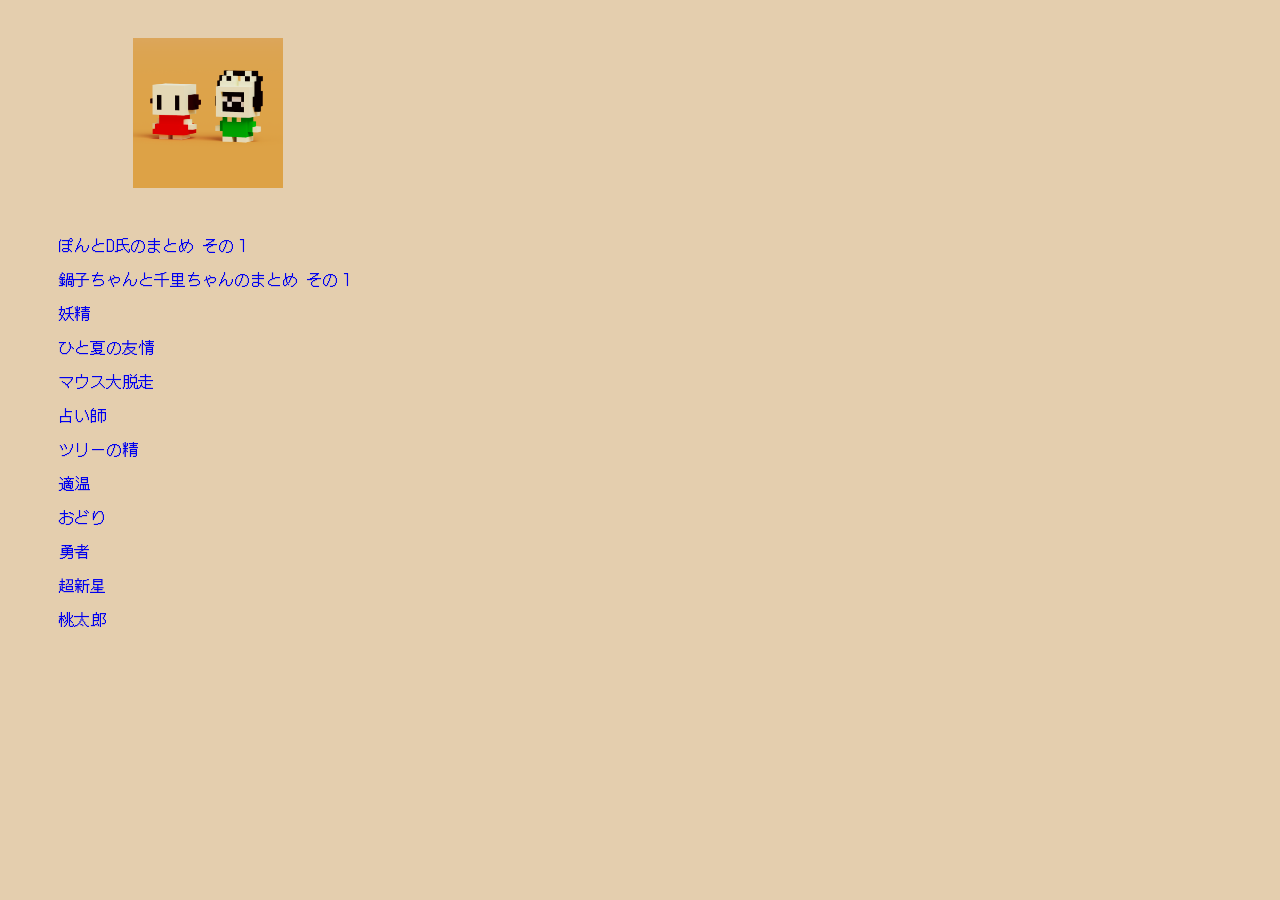
<file: index.html>
<!DOCTYPE html>
<html lang="ja">
<head>
  <meta charset="UTF-8">
  <meta name="viewport" content="width=device-width, initial-scale=1.0">
  <title>わもべらのすみか</title>
  <link rel="stylesheet" href="style.css">
</head>
<body>
  <img class="icon" src="image/pond2.png" alt="ボクセルのぽんとD氏の画像">
  <ul class="mannga-list">
    <li><a href="manga/pond-1.html">ぽんとD氏のまとめ その１</a></li>
    <li><a href="#">鍋子ちゃんと千里ちゃんのまとめ その１</a></li>
    <li><a href="#">妖精</a></li>
    <li><a href="#">ひと夏の友情</a></li>
    <li><a href="#">マウス大脱走</a></li>
    <li><a href="#">占い師</a></li>
    <li><a href="#">ツリーの精</a></li>
    <li><a href="#">適温</a></li>
    <li><a href="#">おどり</a></li>
    <li><a href="#">勇者</a></li>
    <li><a href="#">超新星</a></li>
    <li><a href="#">桃太郎</a></li>
  </ul>
</body>
</html>
</file>
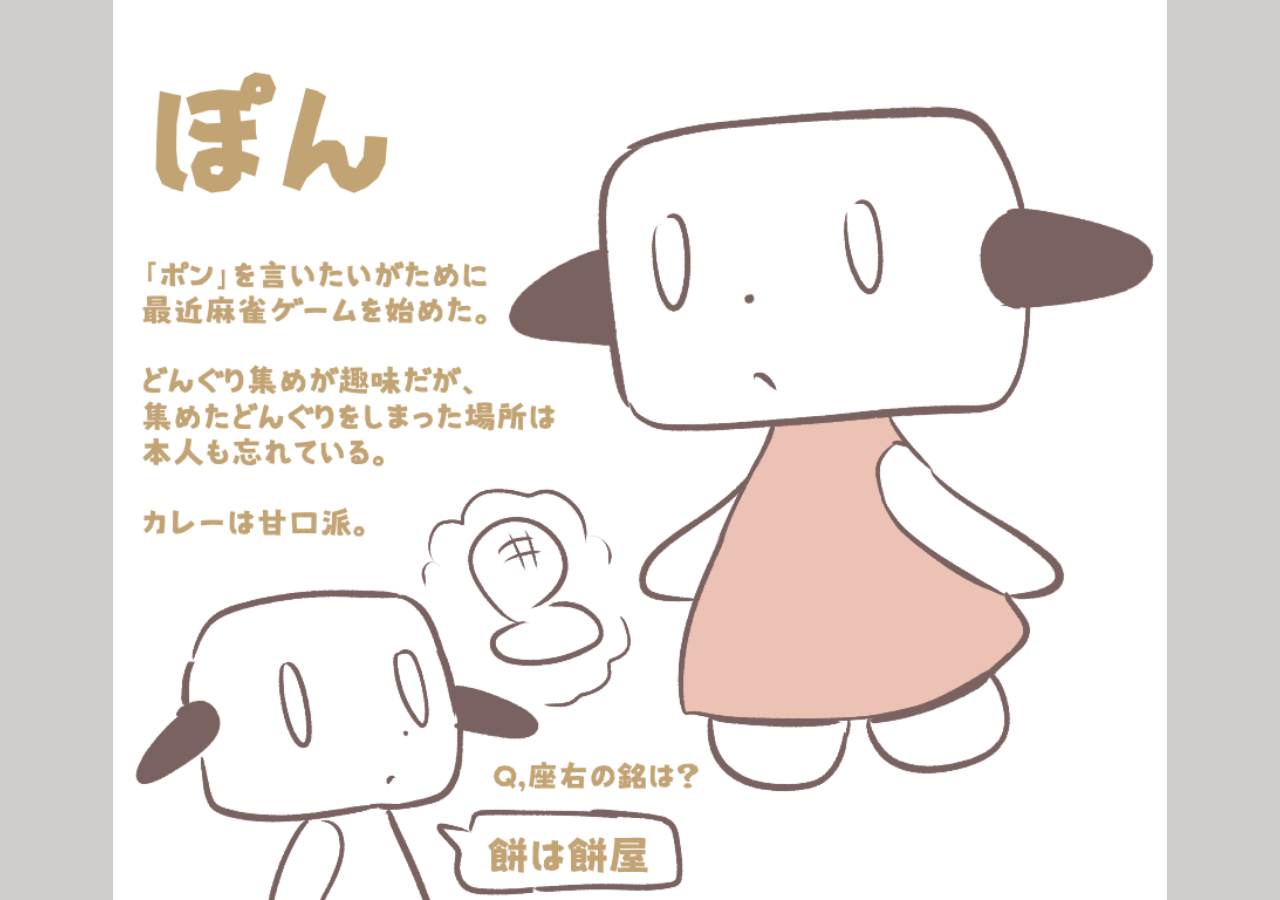
<file: manga/nabesen-1.html>
<!DOCTYPE html>
<html lang="ja">
<head>
    <meta charset="UTF-8">
    <meta name="viewport" content="width=device-width, initial-scale=1.0">
    <title>ぽんとD氏のまとめ その１</title>
    <link rel="stylesheet" href="../style.css">
</head>
<body class="miru-body">
    <div class="viewer">
        <div class="kami">
             <img src="../image/Send Anywhere (2026-05-17 21-55-13)/無題384_20250403205710.png" alt="1ページ">
        </div>
        <div class="kami">
             <img src="../image/Send Anywhere (2026-05-17 21-55-13)/無題384_20250403190812.png" alt="2ページ">
        </div>
        <div class="kami">
             <img src="../image/Send Anywhere (2026-05-17 21-55-13)/無題391_20250404165506.png" alt="3ページ">
        </div>
        <div class="kami">
             <img src="../image/Send Anywhere (2026-05-17 21-55-13)/無題391_20250404165514.png" alt="4ページ">
        </div>
        <div class="kami">
             <img src="../image/Send Anywhere (2026-05-17 21-55-13)/無題392_20250404172709.png" alt="5ページ">
        </div>
        <div class="kami">
             <img src="../image/Send Anywhere (2026-05-17 21-55-13)/無題393_20250404182251.png" alt="6ページ">
        </div>
   </div>
   <script src="../script.js"></script>
</body>
</file>
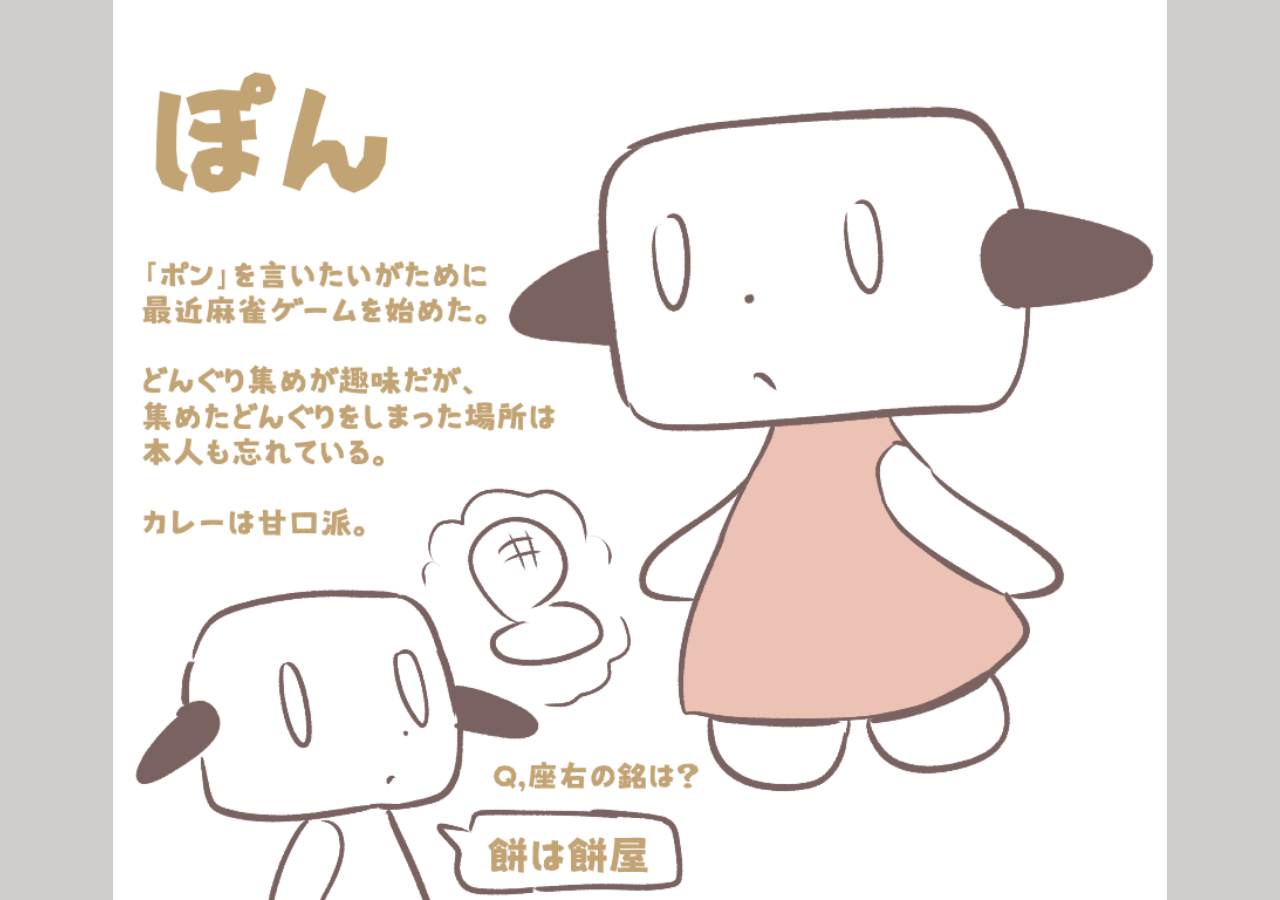
<file: manga/pond-1.html>
<!DOCTYPE html>
<html lang="ja">
<head>
    <meta charset="UTF-8">
    <meta name="viewport" content="width=device-width, initial-scale=1.0">
    <title>ぽんとD氏のまとめ その１</title>
    <link rel="stylesheet" href="../style.css">
</head>
<body class="miru-body">
    <div class="viewer">
        <div class="kami">
             <img src="../image/Send Anywhere (2026-05-17 21-55-13)/無題384_20250403205710.png" alt="1ページ">
        </div>
        <div class="kami">
             <img src="../image/Send Anywhere (2026-05-17 21-55-13)/無題384_20250403190812.png" alt="2ページ">
        </div>
        <div class="kami">
             <img src="../image/Send Anywhere (2026-05-17 21-55-13)/無題391_20250404165506.png" alt="3ページ">
        </div>
        <div class="kami">
             <img src="../image/Send Anywhere (2026-05-17 21-55-13)/無題391_20250404165514.png" alt="4ページ">
        </div>
        <div class="kami">
             <img src="../image/Send Anywhere (2026-05-17 21-55-13)/無題392_20250404172709.png" alt="5ページ">
        </div>
        <div class="kami">
             <img src="../image/Send Anywhere (2026-05-17 21-55-13)/無題393_20250404182251.png" alt="6ページ">
        </div>
        <div class="kami">
             <img src="../image/Send Anywhere (2026-05-17 21-20-55)/pond/無題762_20260323080817.png" alt="7ページ">
        </div>
        <div class="kami">
             <img src="../image/Send Anywhere (2026-05-17 21-20-55)/pond/無題762_20260323080822.png" alt="8ページ">
        </div>
        <div class="kami">
             <img src="../image/Send Anywhere (2026-05-17 21-20-55)/pond/無題762_20260323080828.png" alt="9ページ">
        </div>
        <div class="kami">
             <img src="../image/Send Anywhere (2026-05-17 21-20-55)/pond/無題764_20260324231013.png" alt="10ページ">
        </div>
        <div class="kami">
             <img src="../image/Send Anywhere (2026-05-17 21-20-55)/pond/無題764_20260324231017.png" alt="11ページ">
        </div>
        <div class="kami">
             <img src="../image/Send Anywhere (2026-05-17 21-20-55)/pond/無題32.png" alt="13ページ">
        </div>
        <div class="kami">
             <img src="../image/Send Anywhere (2026-05-17 21-20-55)/pond/無題62.png" alt="14ページ">
        </div>
        <div class="kami">
             <img src="../image/Send Anywhere (2026-05-17 21-20-55)/pond/無題660_20251215135904.png" alt="15ページ">
        </div>
        <div class="kami">
             <img src="../image/Send Anywhere (2026-05-17 21-20-55)/pond/無題698_20260111110737.png" alt="16ページ">
        </div>
        <div class="kami">
             <img src="../image/Send Anywhere (2026-05-17 21-20-55)/pond/無題774_20260326212429.png" alt="17ページ">
        </div>
        <div class="kami">
             <img src="../image/Send Anywhere (2026-05-17 21-20-55)/pond/無題775_20260328184619.png" alt="18ページ">
        </div>
        <div class="kami">
             <img src="../image/Send Anywhere (2026-05-17 21-20-55)/pond/無題776_20260329194240.png" alt="19ページ">
        </div>
        <div class="kami">
             <img src="../image/Send Anywhere (2026-05-17 21-20-55)/pond/無題766_20260324195042.png" alt="20ページ">
        </div>
        <div class="kami">
             <img src="../image/Send Anywhere (2026-05-17 21-20-55)/pond/無題767.png" alt="6ページ">
        </div>
   </div>
   <script src="../script.js"></script>
</body>
</file>
<file: style.css>
@font-face {
  font-family: dot;
  src: url(font/DotGothic16-Regular.ttf) format(TrueType);
}

body {
  font-family: dot,sans-serif;
  background-color: rgb(228, 206, 174);
  text-align: center;
  max-width: 400px;
  color: rgb(167, 77, 77);
  padding: 0;
}

.mannga-list {
  padding: 10px 50px;
  max-width: 300px;
  margin: 0 auto;
  text-align: left;
}

.mannga-list li {
  list-style: none;
  margin-bottom: 10px;
}

.mannga-list a{
  text-decoration: none;
}

.icon {
  width: 150px;
  padding: 30px;
}

.miru-body {
  background-color: rgb(207, 205, 203);
  margin: 0;
  overflow-y: hidden;
  overscroll-behavior-y: none;
}

.viewer {
  display: flex;
  width: 100vw;
  height: 100dvh;
  overflow: hidden;
  direction: rtl;
  overflow: hidden;
}

.kami {
  flex: 0 0 100vw;
  width: 100vw;
  height: 100dvh;
  scroll-snap-align: center;
  display: flex;
  justify-content: center;
  direction: ltr;
  align-items: center;
}

.kami img {
  display: block;
  width: 100%;
  height: 100%;
  max-width: 100%;
  max-height: 100%;
  object-fit: contain;
}
</file>
